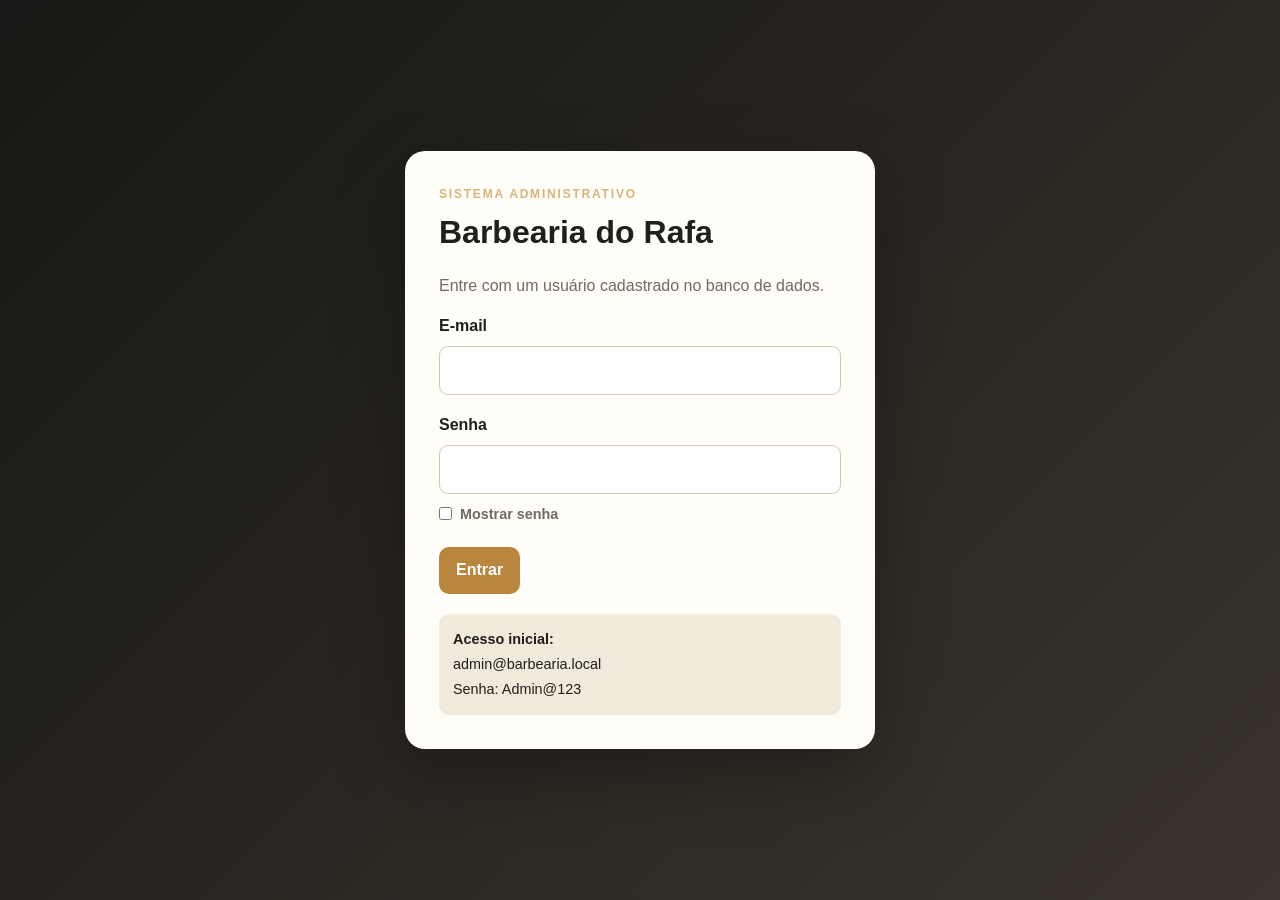
<file: index.html>
<!DOCTYPE html>
<html lang="pt-BR">
<head>
    <meta charset="UTF-8">
    <meta name="viewport" content="width=device-width, initial-scale=1.0">
    <title>Barbearia do Rafa | Sistema Administrativo</title>
    <link rel="stylesheet" href="css/style.css">
</head>
<body data-protected="true">
    <header class="topo">
        <div class="container topo-conteudo">
            <div>
                <p class="marca-tag">SISTEMA ADMINISTRATIVO</p>
                <h1>Barbearia do Rafa</h1>
            </div>
            <div class="usuario-topo">
                <span>Olá, <strong data-user-name>usuário</strong></span>
                <button class="botao botao-claro" type="button" data-logout>Sair</button>
            </div>
        </div>
    </header>

    <main>
        <section class="hero hero-menor">
            <div class="container hero-grid">
                <div>
                    <p class="destaque">Tecnologias para Internet II - Momento II</p>
                    <h2>Gestão integrada com banco de dados</h2>
                    <p>Clientes, barbeiros, serviços, produtos e agendamentos persistidos em MySQL, com autenticação por sessão.</p>
                    <a class="botao" href="#modulos">Acessar módulos</a>
                </div>
                <div class="painel-resumo">
                    <span>Usuário autenticado</span>
                    <strong data-user-role>-</strong>
                    <p>A sessão mantém o acesso protegido às funcionalidades administrativas.</p>
                </div>
            </div>
        </section>

        <section class="container secao">
            <div class="titulo-secao">
                <p class="destaque">Resumo</p>
                <h2>Dados atuais do sistema</h2>
                <p>Os indicadores abaixo são consultados diretamente no banco de dados.</p>
            </div>
            <div class="metricas" id="metricas">
                <div class="metrica"><span>Clientes</span><strong data-count="clientes">-</strong></div>
                <div class="metrica"><span>Barbeiros</span><strong data-count="barbeiros">-</strong></div>
                <div class="metrica"><span>Serviços</span><strong data-count="servicos">-</strong></div>
                <div class="metrica"><span>Produtos</span><strong data-count="produtos">-</strong></div>
                <div class="metrica"><span>Agendamentos</span><strong data-count="agendamentos">-</strong></div>
                <div class="metrica"><span>Usuários</span><strong data-count="usuarios">-</strong></div>
            </div>
        </section>

        <section class="container secao" id="modulos">
            <div class="titulo-secao">
                <p class="destaque">Módulos</p>
                <h2>Cadastros administrativos</h2>
                <p>Todos os módulos abaixo possuem comunicação com o banco de dados.</p>
            </div>

            <nav class="cards" aria-label="Módulos do sistema">
                <a class="card" href="clientes.html"><span class="numero">01</span><h3>Clientes</h3><p>Cadastro, consulta, edição e exclusão de clientes.</p></a>
                <a class="card" href="barbeiros.html"><span class="numero">02</span><h3>Barbeiros</h3><p>Profissionais, especialidades, comissão e situação.</p></a>
                <a class="card" href="servicos.html"><span class="numero">03</span><h3>Serviços</h3><p>Serviços oferecidos, duração, preço e demanda.</p></a>
                <a class="card" href="produtos.html"><span class="numero">04</span><h3>Produtos</h3><p>Produtos, estoque, preço e fornecedor.</p></a>
                <a class="card" href="agendamentos.html"><span class="numero">05</span><h3>Agendamentos</h3><p>Atendimentos vinculados a cliente, barbeiro e serviço.</p></a>
                <a class="card" href="usuarios.html" data-admin-link><span class="numero">06</span><h3>Usuários</h3><p>CRUD de usuários autorizados a acessar o sistema.</p></a>
            </nav>
        </section>
    </main>

    <footer><div class="container">TPI II - Trabalho Momento II</div></footer>
    <script src="js/common.js" defer></script>
    <script src="js/dashboard.js" defer></script>
</body>
</html>
</file>
<file: css/style.css>
:root {
    --fundo: #f4f1ea;
    --papel: #fffdf8;
    --texto: #1f1f1d;
    --muted: #6f6b63;
    --escuro: #171715;
    --dourado: #b9863f;
    --borda: #ddd6ca;
    --sucesso: #e7f4e8;
    --erro: #f9e5e5;
    --info: #eef3f8;
}

* { box-sizing: border-box; }
html { scroll-behavior: smooth; }
body { margin: 0; font-family: Arial, Helvetica, sans-serif; background: var(--fundo); color: var(--texto); line-height: 1.55; }
a { color: inherit; text-decoration: none; }
button, input, select, textarea { font: inherit; }
button { border: 0; }
.container { width: min(1180px, calc(100% - 36px)); margin: 0 auto; }

.topo, .barra-interna { background: var(--escuro); color: white; }
.topo { padding: 22px 0; }
.barra-interna { padding: 18px 0; }
.topo-conteudo, .nav, .usuario-topo, .nav-acoes { display: flex; align-items: center; justify-content: space-between; gap: 18px; }
.usuario-topo, .nav-acoes { justify-content: flex-end; }
.topo h1 { margin: 0; font-size: clamp(1.45rem, 3vw, 2.1rem); }
.marca-tag { margin: 0 0 4px; color: #d8b47c; letter-spacing: .15em; font-size: .75rem; font-weight: 700; }
.logo { font-size: 1.2rem; font-weight: 800; }
.nav-acoes a, .nav-acoes span, .link-botao { color: #e5d5bd; font-weight: 700; }
.link-botao { background: transparent; cursor: pointer; padding: 0; }
.link-botao:hover, .nav-acoes a:hover { color: white; }

.hero { padding: 76px 0; background: linear-gradient(135deg, #1d1c19, #343029); color: white; }
.hero-menor { padding: 60px 0; }
.hero-grid { display: grid; grid-template-columns: 1.4fr .8fr; gap: 48px; align-items: center; }
.hero h2 { font-size: clamp(2.1rem, 5vw, 4rem); line-height: 1.04; margin: 10px 0 20px; max-width: 820px; }
.hero p { color: #e6e0d7; max-width: 720px; }
.destaque { color: var(--dourado); text-transform: uppercase; letter-spacing: .12em; font-size: .78rem; font-weight: 800; margin: 0 0 8px; }
.painel-resumo { background: rgba(255,255,255,.08); border: 1px solid rgba(255,255,255,.16); border-radius: 18px; padding: 30px; }
.painel-resumo span { display: block; color: #d8d1c8; }
.painel-resumo strong { display: block; font-size: 2.15rem; margin: 4px 0; color: #edc58b; }

.botao { display: inline-block; border-radius: 10px; background: var(--dourado); color: white; padding: 11px 17px; font-weight: 700; cursor: pointer; }
.botao:hover { filter: brightness(.96); }
.botao:disabled { opacity: .65; cursor: wait; }
.botao-claro { background: white; color: var(--escuro); }
.botao-secundario { background: transparent; color: var(--texto); border: 1px solid var(--borda); }
.botao-perigo { background: #9b3a3a; }
.botao-pequeno { padding: 7px 10px; font-size: .88rem; }

.secao { padding: 60px 0; }
.titulo-secao { margin-bottom: 26px; max-width: 780px; }
.titulo-secao h1, .titulo-secao h2 { margin: 4px 0 8px; font-size: clamp(2rem, 4vw, 3rem); }
.titulo-secao p:last-child, .texto-muted { color: var(--muted); }
.cards { display: grid; grid-template-columns: repeat(3, 1fr); gap: 18px; }
.card { background: var(--papel); border: 1px solid var(--borda); border-radius: 14px; padding: 24px; min-height: 185px; transition: transform .2s ease, border-color .2s ease; }
.card:hover { transform: translateY(-3px); border-color: var(--dourado); }
.card h3 { margin: 24px 0 8px; font-size: 1.25rem; }
.card p { color: var(--muted); margin: 0; }
.numero { color: var(--dourado); font-weight: 800; letter-spacing: .1em; }

.metricas { display: grid; grid-template-columns: repeat(3, 1fr); gap: 14px; }
.metrica { background: var(--papel); border: 1px solid var(--borda); border-radius: 13px; padding: 20px; }
.metrica span { color: var(--muted); font-weight: 700; }
.metrica strong { display: block; font-size: 2.15rem; margin-top: 4px; }

.formulario-pagina { padding: 48px 0 78px; }
.formulario { display: grid; grid-template-columns: 1fr 1fr; gap: 18px; background: var(--papel); border: 1px solid var(--borda); border-radius: 16px; padding: 28px; }
.formulario-login { grid-template-columns: 1fr; box-shadow: none; padding: 0; border: 0; background: transparent; }
.campo { display: flex; flex-direction: column; gap: 7px; }
.campo-largo { grid-column: 1 / -1; }
label { font-weight: 700; }
small { color: var(--muted); }
input, select, textarea { width: 100%; border: 1px solid #cfc7ba; border-radius: 9px; padding: 11px 12px; background: white; color: var(--texto); }
input:focus, select:focus, textarea:focus { outline: 2px solid rgba(185,134,63,.25); border-color: var(--dourado); }
textarea { resize: vertical; }

.controle-senha {
    display: inline-flex;
    align-items: center;
    gap: 8px;
    width: fit-content;
    margin-top: 2px;
    color: var(--muted);
    font-size: .9rem;
    font-weight: 600;
    cursor: pointer;
}

.controle-senha input {
    width: auto;
    margin: 0;
    accent-color: var(--dourado);
}

.acoes { display: flex; gap: 10px; flex-wrap: wrap; margin-top: 4px; }
.mensagem { display: none; border-radius: 9px; padding: 12px 14px; font-weight: 700; }
.mensagem.sucesso { display: block; background: var(--sucesso); color: #285d31; }
.mensagem.erro { display: block; background: var(--erro); color: #7d2d2d; }
.mensagem.info { display: block; background: var(--info); color: #36516c; }

.lista-secao { margin-top: 38px; }
.titulo-lista { display: flex; justify-content: space-between; align-items: center; gap: 16px; margin-bottom: 14px; }
.titulo-lista h2 { margin: 0; }
.tabela-wrap { overflow-x: auto; background: var(--papel); border: 1px solid var(--borda); border-radius: 14px; }
table { width: 100%; border-collapse: collapse; min-width: 760px; }
th, td { padding: 13px 14px; text-align: left; border-bottom: 1px solid var(--borda); vertical-align: middle; }
th { background: #eee7db; font-size: .9rem; }
tbody tr:last-child td { border-bottom: 0; }
.acoes-tabela { display: flex; gap: 7px; flex-wrap: wrap; }
.vazio { color: var(--muted); text-align: center; padding: 28px; }
.status { display: inline-flex; align-items: center; border-radius: 999px; padding: 4px 9px; font-size: .8rem; font-weight: 800; background: #ece7de; }
.status.ativo, .status.confirmado, .status.concluido { background: #e4f1e6; color: #24572d; }
.status.inativo, .status.cancelado { background: #f4e2e2; color: #7b2d2d; }
.status.agendado { background: #fff1cf; color: #795816; }

.pagina-login { min-height: 100vh; background: linear-gradient(135deg, #171715, #3a342c); display: grid; place-items: center; padding: 28px; }
.login-wrapper { width: min(470px, 100%); }
.login-card { background: var(--papel); border-radius: 20px; padding: 34px; box-shadow: 0 25px 70px rgba(0,0,0,.28); }
.login-card h1 { margin: 2px 0 4px; font-size: 2rem; }
.credencial-demo { margin-top: 20px; padding: 14px; border-radius: 10px; background: #f0e9dc; display: grid; gap: 3px; font-size: .9rem; }

footer { background: var(--escuro); color: #cfc9c0; padding: 22px 0; font-size: .9rem; }

@media (max-width: 900px) {
    .hero-grid { grid-template-columns: 1fr; }
    .cards, .metricas { grid-template-columns: 1fr 1fr; }
}
@media (max-width: 620px) {
    .topo-conteudo, .nav { align-items: flex-start; flex-direction: column; }
    .usuario-topo, .nav-acoes { width: 100%; justify-content: flex-start; flex-wrap: wrap; }
    .cards, .metricas, .formulario { grid-template-columns: 1fr; }
    .campo-largo { grid-column: auto; }
    .hero { padding: 48px 0; }
    .titulo-lista { align-items: flex-start; flex-direction: column; }
}
</file>
